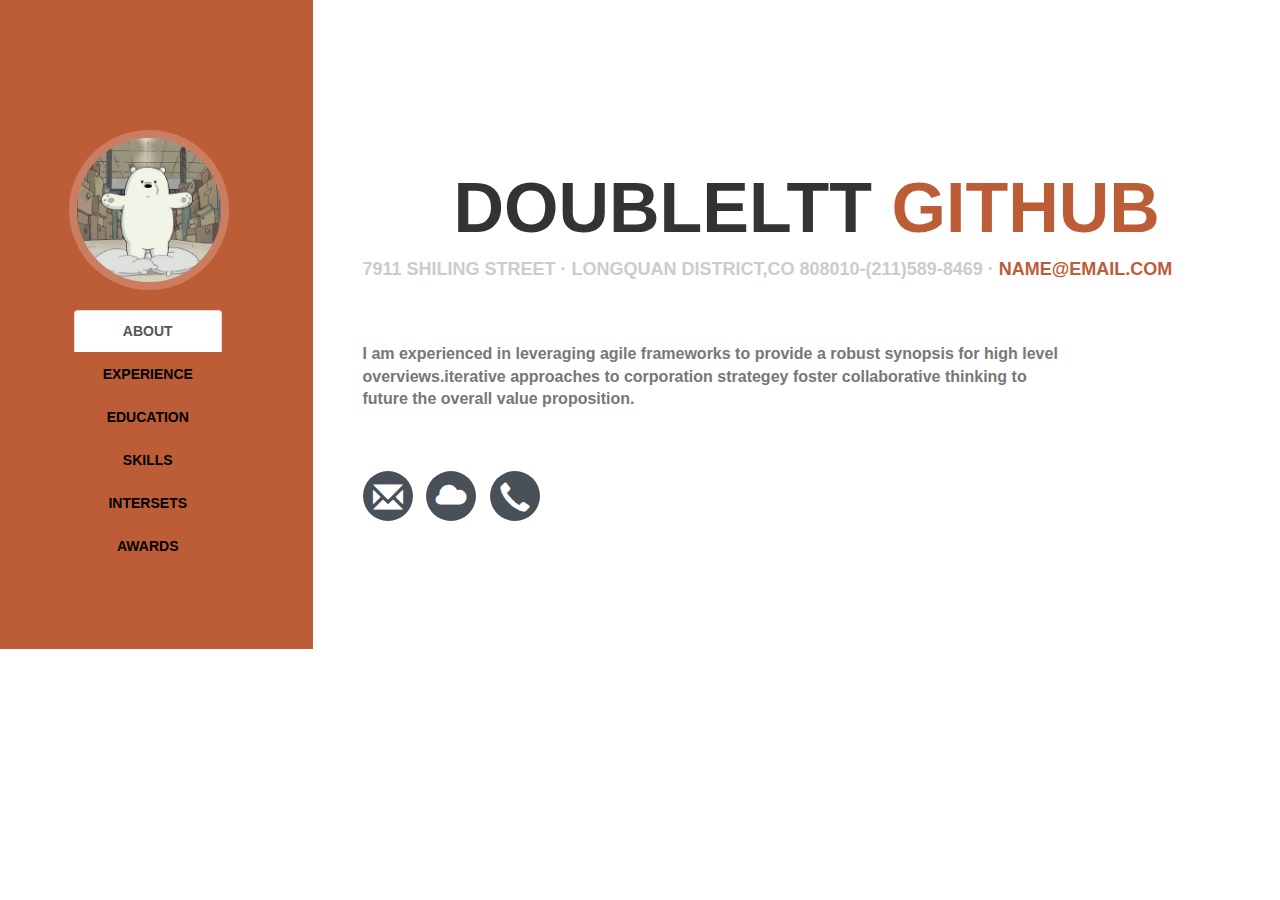
<file: index.html>
<!DOCTYPE html>
<html lang="en">
<head>
	<meta charset="UTF-8">
	<title>bootstrap简历</title>
	<!-- 左边导航栏：bootstrap-tab标签页。1.添加 data-toggle="tab"（ 标签式样式） 或 data-toggle="pill" （胶囊式样式）到锚文本链接中。垂直导航菜单:.nav-stacked-->
	<link rel="stylesheet" type="text/css" href="css/bootstrap.min.css">
	<link rel="stylesheet" type="text/css" href="css/bootstrap-简历模块.css">
	<script type="text/javascript" src="js/jquery-3.2.1.min.js"></script>
	<script type="text/javascript" src="js/bootstrap.min.js"></script>
	<script type="text/javascript">
		$(document).ready(function(){
				$("#page1 h1").animate({left:"100px"},"slow");
				$("#page1 h1").animate({left:"0px"},"slow");
		});
	</script>
</head>
<body>
	<div class="row">
		<div class="col-md-3">
			<a href="VueFile/picCover.html"><div class="box">
				<div class="imgme"></div>
				<h1>HELLO</h1>
			</div></a>
			<ul class="nav nav-tabs nav-stacked">
				<li class="active">
					<a href="#page1" data-toggle="tab">ABOUT</a>
				</li>
				<li>
					<a href="#page2" data-toggle="tab">EXPERIENCE</a>
				</li>
				<li>
					<a href="#page3" data-toggle="tab">EDUCATION</a>
				</li>
				<li>
					<a href="#page4" data-toggle="tab">SKILLS</a>
				</li>
				<li>
					<a href="#page5" data-toggle="tab">INTERSETS</a>
				</li>
				<li>
					<a href="#page6" data-toggle="tab">AWARDS</a>
				</li>
			</ul>

		</div>
		<div class="col-md-9">
			<div class="fade in active" id="page1">
				<h1>DOUBLELTT <span>GITHUB</span></h1>
				<P>7911 SHILING STREET · LONGQUAN DISTRICT,CO 808010-(211)589-8469 · <span>NAME@EMAIL.COM</span></P><p class="self">I am experienced in leveraging agile frameworks to provide a robust synopsis for high level<br> overviews.iterative approaches to corporation strategey foster collaborative thinking to<br> future the overall value proposition.</p>
				<div class="icon"><span class="glyphicon glyphicon-envelope"></span> </div>
				<div class="icon"><span class="glyphicon glyphicon-cloud"></span></div>
				<div class="icon"><span class="glyphicon glyphicon-earphone"></span></div>
			</div>
			<div class="fade" id="page2">
				<h1>EXPERIENCE</h1>
				<div class="exp">
					<h3>SENIOR WEB DEVELOPER<span class="text-warning right">August 2006 - May 2010</span><br><small>INTELITEC SOLUTIONS</small></h3>
					<p class="self">Bring to the table win-win survival strategies to ensure proactive domination. At the end of the day, going forward, a new normal that has evolved from generation X is on the runway heading towards a streamlined cloud solution. User generated content in real-time will have multiple touchpoints for offshoring.
					</p>
				</div>
				<div class="exp">
					<h3>WEB DEVELOPER<span class="text-warning right">August 2006 - May 2010</span><br><small>INTELITEC SOLUTIONS</small></h3>
					<p class="self">Capitalize on low hanging fruit to identify a ballpark value added activity to beta test. Override the digital divide with additional clickthroughs from DevOps. Nanotechnology immersion along the information highway will close the loop on focusing solely on the bottom line.
					</p>
				</div>
			</div>
			<div class="fade" id="page3">
				<h1>EDUCATION</h1>
				<div class="exp">
					<h3>SENIOR WEB DEVELOPER<span class="text-warning right">August 2006 - May 2010</span><br><small>INTELITEC SOLUTIONS</small></h3>
					<p class="self">Bring to the table win-win survival strategies to ensure proactive domination. At the end of the day, going forward, a new normal that has evolved from generation X is on the runway heading towards a streamlined cloud solution. User generated content in real-time will have multiple touchpoints for offshoring.
					</p>
				</div>
				<div class="exp">
					<h3>WEB DEVELOPER<span class="text-warning right">August 2006 - May 2010</span><br><small>INTELITEC SOLUTIONS</small></h3>
					<p class="self">Capitalize on low hanging fruit to identify a ballpark value added activity to beta test. Override the digital divide with additional clickthroughs from DevOps. Nanotechnology immersion along the information highway will close the loop on focusing solely on the bottom line.
					</p>
				</div>
			</div>
			<div class="fade" id="page4">
				<h1>SKILLS</h1>
				<div class="skill">
					<p>PROGRAMMING LANGUAGES & TOOLS</p>
					<img src="images/个人简历skill_03.png">
					<p>WORKFLOW</p>
					<ul>
						<li><span class="glyphicon glyphicon-ok"></span>Mobile-First, Responsive Design</li>
						<li><span class="glyphicon glyphicon-ok"></span>Cross Browser Testing & Debugging</li>
						<li><span class="glyphicon glyphicon-ok"></span>Cross Functional Teams</li>
						<li><span class="glyphicon glyphicon-ok"></span>Agile Development & Scrum</li>
					</ul>
				</div>
			</div>
		</div>
	</div>
</body>
</html>
</file>
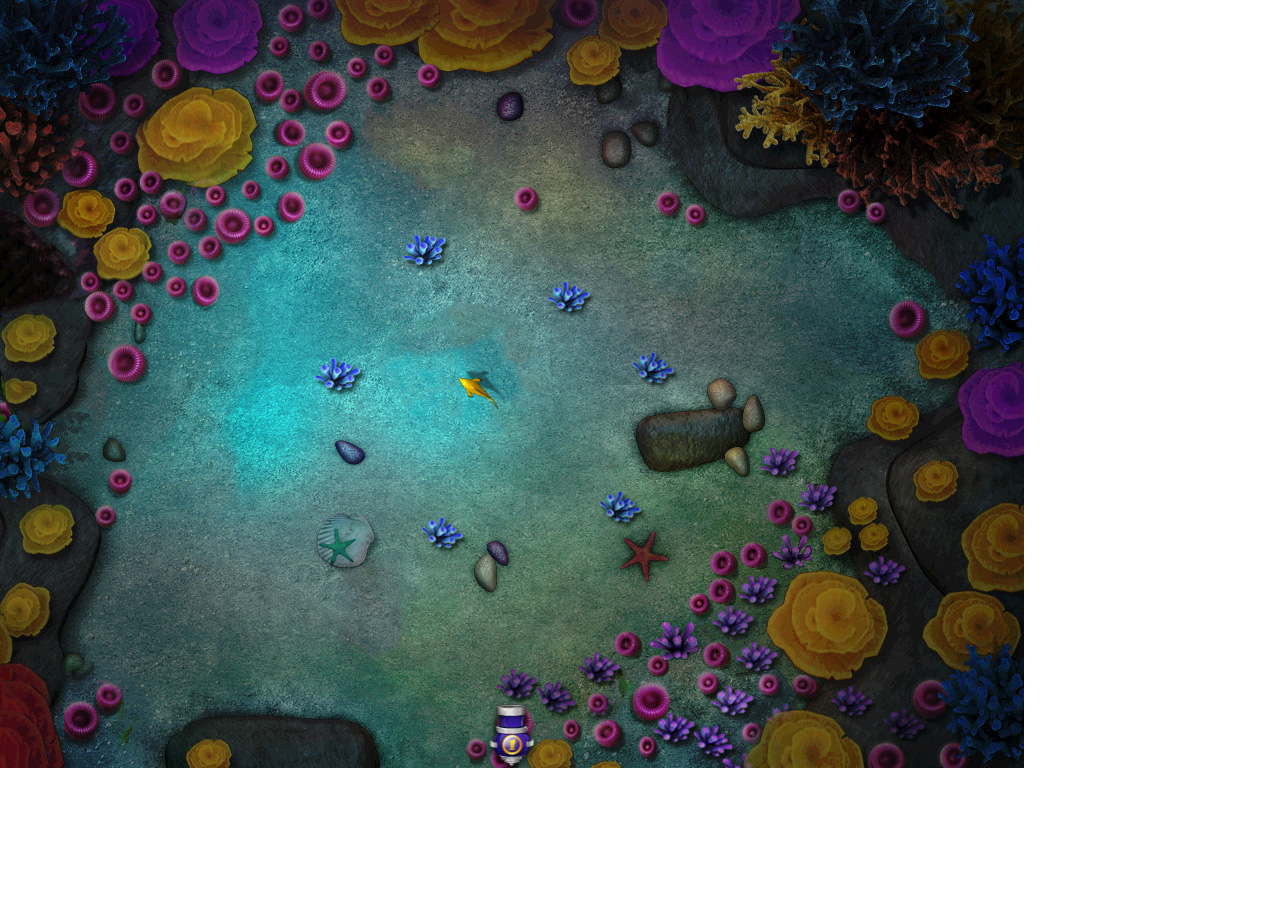
<file: VueFile/h5_fish.html>
<!DOCTYPE html>
<html lang="en">

<head>
    <meta charset="UTF-8">
    <title>Canvas捕鱼达人游戏</title>
    <style>
        * {
            margin: 0;
            padding: 0;
        }
        
        html {
            overflow: hidden;
        }
    </style>
</head>

<body>
    <canvas id="c1" width="1024" height="768"></canvas>
    <script>
        var oC = document.getElementById("c1");
        var ctx = oC.getContext("2d");
        //canvas信息
        var iWidth = 1024;
        var iHeight = 768;
        var viewHeight = document.documentElement.clientHeight; //l浏览器可视高
        iHeight = viewHeight < iHeight ? viewHeight : iHeight;
        //大炮信息
        var cannonWidth = 57;
        var cannonHeight = 64;
        var cannonRotate = 0;
        //子弹信息
        var bulletWidth = 24;
        var bulletHeight = 26;
        var bulletSpeed = 5; //斜方向速度
        var bulletData = [];
        var bullRotate = 0;
        //鱼信息
        var fishWidth = 55;
        var fishHeight = 37; //每条鱼高度
        var fishSpeed = 1;
        var fishData = [];
        //金币信息
        var moneyData = [];
        var moneyWidth = 60;
        var moneyHeight = 60;


        loadImages(['bg.jpg', 'bullet.png', 'cannon.png', 'fish.png', 'gold.png'], function(imgs) {
            setInterval(function() {
                ctx.clearRect(0, 0, oC.width, oC.height);
                //改变子弹位置,使其运动
                for (var i = 0; i < bulletData.length; i++) {
                    bulletData[i].x += bulletData[i].sX;
                    bulletData[i].y += bulletData[i].sY;
                    if (bulletData[i].x < 0 || bulletData[i].x > iWidth || bulletData[i].y < 0) {
                        bulletData.splice(i, 1); //清除缓存
                    }
                }
                //改变鱼位置，使其运动
                for (var i = 0; i < fishData.length; i++) {
                    fishData[i].x += fishData[i].sX;
                    fishData[i].y += fishData[i].sY;
                    fishData[i].iNow += 0.1;
                    if (fishData[i].iNow >= 4) { //精度问题 取大于等于
                        fishData[i].iNow = 0;
                    }
                    if (fishData[i].x < 0 || fishData[i].x > iWidth || fishData[i].y < 0 || fishData[i].y > iHeight) {
                        fishData.splice(i, 1); //清除缓存
                    }
                }
                //金币旋转图
                for (var i = 0; i < moneyData.length; i++) {
                    moneyData[i].iNow += 0.5;
                    if (moneyData[i].iNow >= 10) {
                        moneyData[i].iNow = 0;
                        moneyData.splice(i, 1);
                    }
                }

                //子弹和鱼碰撞检测
                for (var i = 0; i < bulletData.length; i++) {
                    for (var j = 0; j < fishData.length; j++) {
                        if (pz(bulletData[i].x, bulletData[i].y, fishData[j].x, fishData[j].y)) {
                            //碰撞添加金币位置信息
                            moneyData.push({
                                x: fishData[j].x,
                                y: fishData[j].y,
                                iNow: 0
                            });
                            bulletData.splice(i, 1);
                            fishData.splice(j, 1);
                            break;
                        }
                    }
                }

                //添加背景
                ctx.save();
                var bg = ctx.createPattern(imgs['bg'], 'no-repeat');
                ctx.fillStyle = bg;
                ctx.fillRect(0, 0, iWidth, iHeight);
                ctx.restore();
                //添加子弹
                for (var i = 0; i < bulletData.length; i++) {
                    ctx.save();
                    ctx.translate(bulletData[i].x, bulletData[i].y);
                    ctx.rotate(bulletData[i].r);
                    ctx.translate(-bulletWidth / 2, -bulletHeight / 2);
                    ctx.drawImage(imgs['bullet'], 0, 0, bulletWidth, bulletHeight);
                    ctx.restore();
                }
                //添加鱼
                for (var i = 0; i < fishData.length; i++) {
                    ctx.save();
                    ctx.translate(fishData[i].x, fishData[i].y);
                    ctx.rotate(fishData[i].r);
                    ctx.translate(-fishWidth / 2, -fishHeight / 2); //往左上 右上 左下 右下 发射
                    ctx.drawImage(imgs['fish'], 0, Math.floor(fishData[i].iNow) * fishHeight, fishWidth, fishHeight, 0, 0, fishWidth, fishHeight);
                    ctx.restore();
                }
                //添加大炮
                ctx.save();
                ctx.translate(iWidth / 2, iHeight - cannonHeight / 2); //初始中心点
                ctx.rotate(cannonRotate);
                ctx.translate(-cannonWidth / 2, -cannonHeight / 2); //改变旋转中心点
                ctx.drawImage(imgs['cannon'], 0, 0, cannonWidth, cannonHeight);
                ctx.restore();
                //添加金币
                for (var i = 0; i < moneyData.length; i++) {
                    ctx.save();
                    ctx.translate(moneyData[i].x - moneyWidth / 2, moneyData[i].y - moneyHeight / 2); //金币中心点对准鱼中心点
                    //ctx.rotate(fishData[i].r);
                    //ctx.translate(-fishWidth / 2, -fishHeight / 2); //往左上 右上 左下 右下 发射
                    ctx.drawImage(imgs['gold'], 0, Math.floor(moneyData[i].iNow) * moneyHeight, moneyWidth, moneyHeight, 0, 0, moneyWidth, moneyHeight);
                    ctx.restore();
                }
            }, 1000 / 60);
            //鱼的游动方向和速度分解信息
            setInterval(function() {
                var x = Math.random() * iWidth;
                var y = Math.random() * iHeight;

                var rotate = 0;

                var a = iWidth / 2 - x;
                var b = iHeight / 2 - y;
                var c = Math.sqrt(a * a + b * b);

                var sX = fishSpeed * a / c;
                var sY = fishSpeed * b / c;
                //按鱼头方向运动
                if (a < 0 && b > 0) {
                    rotate = -(Math.asin(b / c) + 90 * Math.PI / 180) - 90 * Math.PI / 180; //鱼在第二象限
                } else if (a < 0) {
                    rotate = Math.asin(a / c) - 90 * Math.PI / 180; //第四象限
                }
                if (a > 0 && b > 0) {
                    rotate = Math.asin(b / c) + 90 * Math.PI / 180 - 90 * Math.PI / 180; //鱼在第一象限
                } else if (a > 0) {
                    rotate = Math.asin(a / c) - 90 * Math.PI / 180; //第三象限
                }

                fishData.push({
                    x: Math.random() * iWidth, //随机生成鱼位置
                    y: Math.random() * iHeight,
                    sX: sX,
                    sY: sY,
                    r: rotate,
                    iNow: 0
                });
            }, 400);
            //大炮跟随鼠标移动
            oC.onmousemove = function(ev) {
                var x = ev.pageX - oC.offsetLeft;
                var y = ev.pageY - oC.offsetTop;
                var a = x - iWidth / 2;
                var b = y - (iHeight - cannonHeight / 2);
                var c = Math.sqrt(a * a + b * b);
                cannonRotate = Math.asin(a / c); //大炮旋转方向
            };
            //发射子弹
            oC.onmousedown = function(ev) {
                var x = ev.pageX - oC.offsetLeft;
                var y = ev.pageY - oC.offsetTop;
                var a = x - iWidth / 2;
                var b = y - (iHeight - cannonHeight / 2);
                var c = Math.sqrt(a * a + b * b);
                bullRotate = Math.asin(a / c);
                var sX = bulletSpeed * a / c; //速度分解为沿水平和垂直
                var sY = bulletSpeed * b / c;

                bulletData.push({
                    x: iWidth / 2,
                    y: iHeight - cannonHeight / 2,
                    sX: sX,
                    sY: sY,
                    r: bullRotate

                });
            };
        });

        function loadImages(arr, fnSucc) {
            var iNow = 0;
            var json = {};
            for (var i = 0; i < arr.length; i++) {
                var img = new Image();
                img.onload = function() {
                    iNow++;
                    if (iNow == arr.length) {
                        fnSucc(json);
                    }
                };
                img.src = "../images/h5_fish/" + arr[i];
                var name = arr[i].split('.')[0];
                json[name] = img;
            }
        }
        //碰撞检测
        function pz(x1, y1, x2, y2) {
            var a = x1 - x2;
            var b = y1 - y2;
            var c = Math.sqrt(a * a + b * b);
            var dur = 40;
            if (c < dur) {
                return true; //碰撞
            } else {
                return false;
            }
        };
    </script>
</body>

</html>
</file>
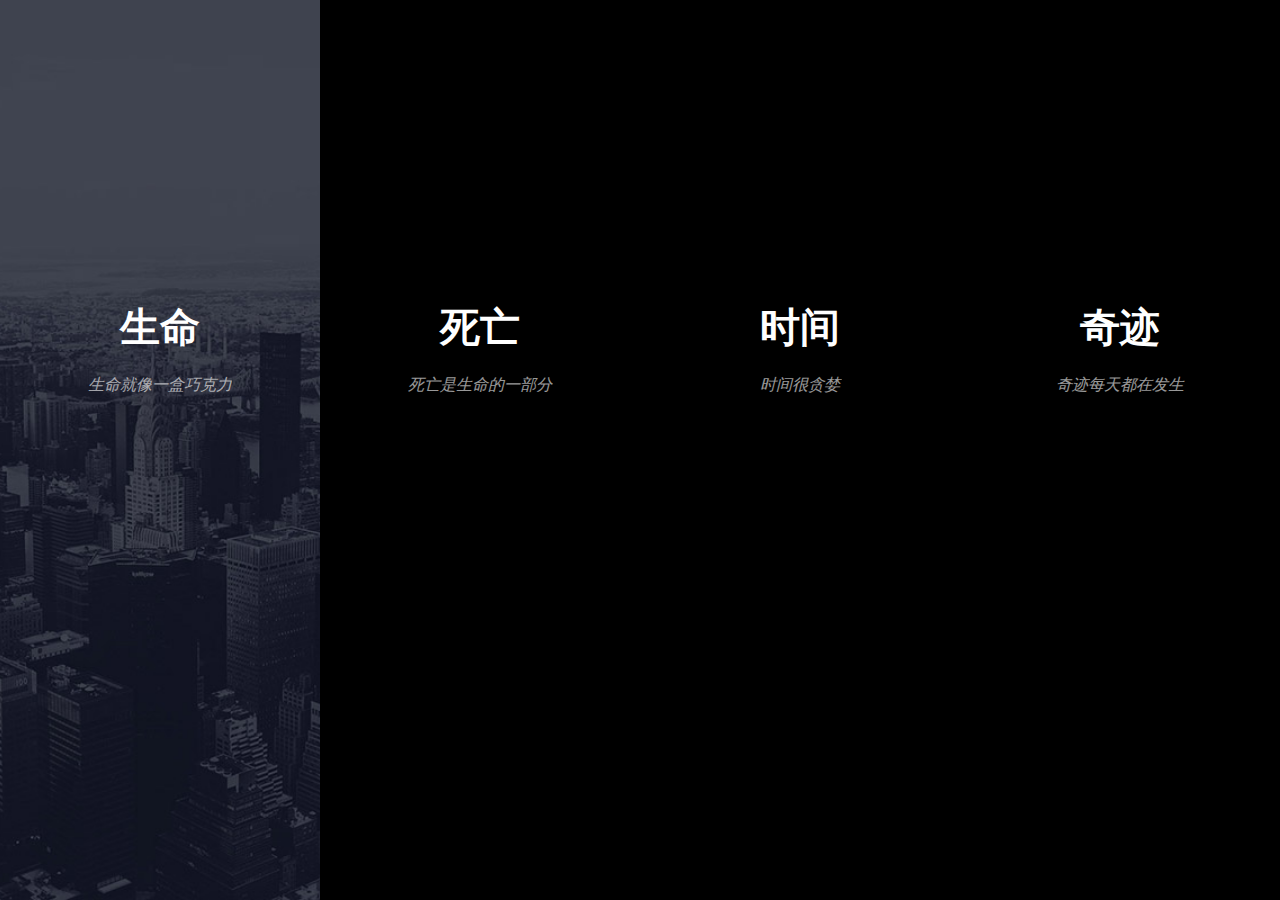
<file: VueFile/picCover.html>
<!DOCTYPE html>
<html>
<head>
	<title>图片封面</title>
	<script type="text/javascript" src="../js/picCover.js"></script>
	<link rel="stylesheet" type="text/css" href="../css/picCover-图片封面.css">
</head>
<body id="bodybac">
	<div class="container">
	<p id="btn" class="closeBtn" onclick="closeBack()">&times;</p>
	<div id="bo1" class="box" onclick="showBack()">
		<div id="bac" class="bac">
			<h2>生命</h2>
			<p>生命就像一盒巧克力</p>
			<a href="#des1" id="a1"></a>
		</div>
		<ul id="des1" class="des">
			<li>生命就像一盒巧克力，结果往往出人意料。</li>
			<li>蠢人做蠢事,也可理解为傻人有傻福。 ——《阿甘正传》</li>
			<li>人生和电影不同，人生辛苦多了。 ——《天堂电影院》</li>
			<li>每一个不曾起舞的日子，都是对生命的辜负。</li>
			<li>你听好了，趁着年轻什么都别管，起舞吧。 ——《横道世之介》</li>
		</ul>
	</div>
	
	<p id="btn1" class="closeBtn" onclick="closeBack1()">&times;</p>
	<div id="bo2" class="box" onclick="showBack1()">
		<div id="bac1" class="bac">
			<h2>死亡</h2>
			<p>死亡是生命的一部分</p>
			<a href="#des2" id="a2"></a>
		</div>
		<ul id="des2" class="des">
			<li>人生可以归结为一种简单的选择：不是忙着活，就是忙着死。 ——《肖申克的救赎》</li>
			<li>成年人的生活里没有容易二字。 ——《天气预报员》</li>
			<li>死亡是生命的一部分，是我们注定要做的一件事。  ——《阿甘正传》</li>
			<li>你们一直抱怨这个地方，但是你们却没有勇气走出这里。 ——《飞越疯人院》</li>
			<li>这个世界本身就没有所谓的清白而言，你能坦言自己从来就没说过谎，这是自欺欺人。 ——《教父》</li>
		</ul>
	</div>

	<p id="btn2" class="closeBtn" onclick="closeBack2()">&times;</p>
	<div id="bo3" class="box" onclick="showBack2()">
		<div id="bac2" class="bac">
			<h2>时间</h2>
			<p>时间很贪婪</p>
			<a href="#des3" id="a3"></a>
		</div>
		<ul id="des3" class="des">
			<li>时间很贪婪——有时候,它会独自吞噬所有的细节。 ——《追风筝的人》</li>
			<li>当你年轻的时候，屁大点事都觉得像世界末日，其实不然，那只是个开始。 ——《重返十七岁》</li>
			<li>发生过的事是不会忘记的，只是想不起来而已。 《千与千寻》</li>
			<li>被真相伤害总比被谎言欺骗的好,得到了再失去，总是比从来就没有得到更伤人。</li>
		</ul>
	</div>
	
	<p id="btn3" class="closeBtn" onclick="closeBack3()">&times;</p>
	<div id="bo4" class="box" onclick="showBack3()">
		<div id="bac3" class="bac">
			<h2>奇迹</h2>
			<p>奇迹每天都在发生</p>
			<a href="#des4" id="a4"></a>
		</div>
		<ul id="des4" class="des">
			<li>假如再也见不到你，那祝你早安，午安，晚安。  ——《楚门的世界》</li>
			<li>坚强的人只能救赎自己，伟大的人才能拯救他人。 ——《肖申克的救赎》</li>
			<li>如果我没有刀，我就不能保护你。如果我有刀，我就不能拥抱你。 ——《剪刀手爱德华》</li>
			<li>永远别说永远，凡事都有可能。 ——《放牛班的春天》</li>
			<li>如果你不出去走走，你就会以为这就是全世界。 ——《天堂电影院》</li>
		</ul>
	</div>
</div>
	<script type="text/javascript">
		//第1个盒子
		document.getElementById("bac").addEventListener("mouseover", myFunction);
		document.getElementById("bac").addEventListener("mouseout", mySecondFunction);
		//第2个盒子
		document.getElementById("bac1").addEventListener("mouseover", myFunction1);
		document.getElementById("bac1").addEventListener("mouseout", mySecondFunction1);
		//第3个盒子
		document.getElementById("bac2").addEventListener("mouseover", myFunction2);
		document.getElementById("bac2").addEventListener("mouseout", mySecondFunction2);
		//第4个盒子
		document.getElementById("bac3").addEventListener("mouseover", myFunction3);
		document.getElementById("bac3").addEventListener("mouseout", mySecondFunction3);
	</script>
</body>
</html>
</file>
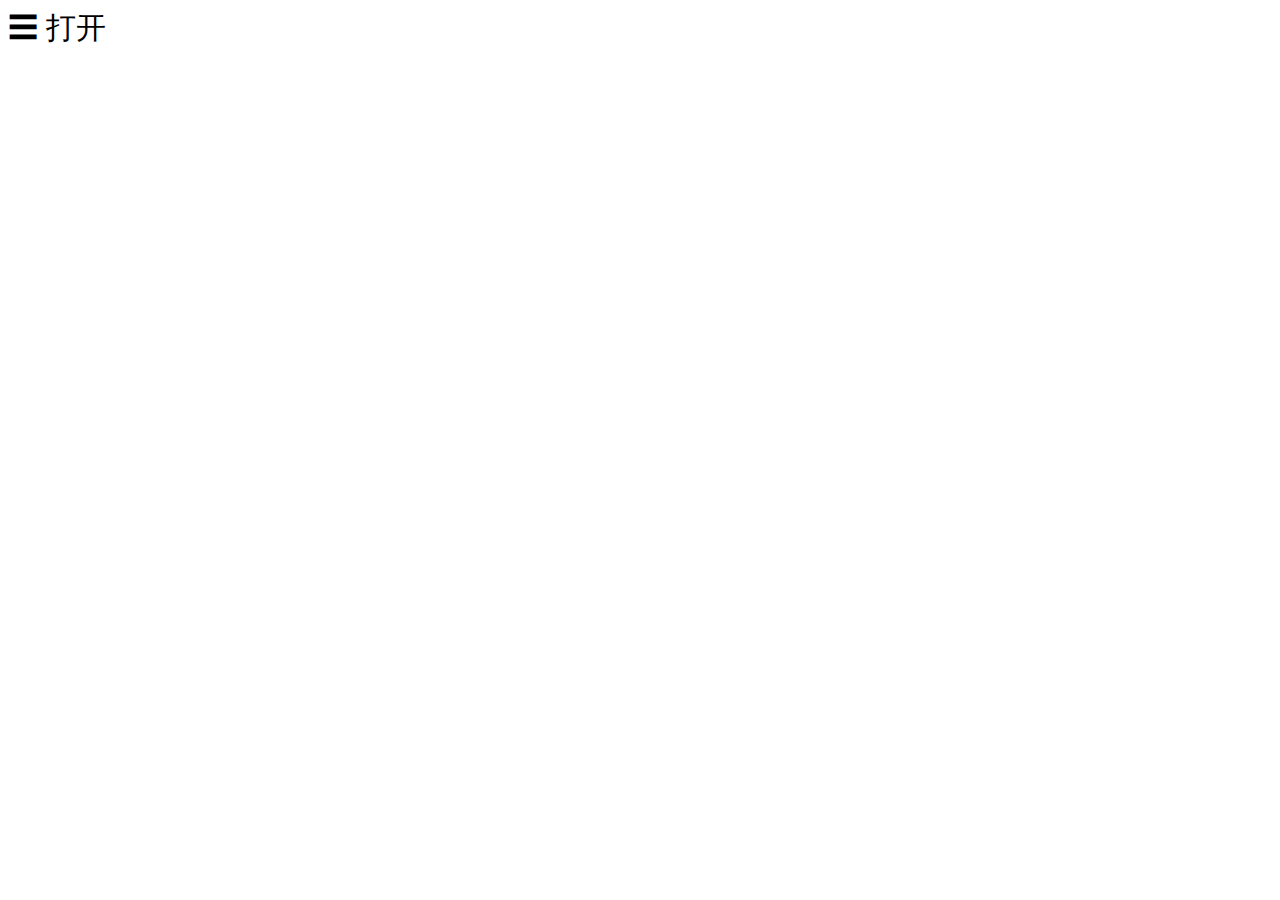
<file: VueFile/vueHome.html>
<!DOCTYPE html>
<html lang="en">
<head>
	<meta charset="UTF-8">
	<title>VUE STUDY</title>
  <style type="text/css">
    body {
      font-family: "Lato", sans-serif;
    }
    .bar{
      height: 250px;
      width: 0;
      position: fixed;
      overflow-x: hidden;
      background: #111;
      transition: 0.5s;
      padding-top: 50px;
    }
    .bar a{
      display: block;
      color: #818181;
      text-decoration: none;
      font-size: 25px;
      padding:8px 8px 8px 32px;
      transition: 0.3s;
    }
    .closeBtn{
      position: absolute;
      font-size: 36px;
      right: 25px;
    }
    .bar a:hover{
      color:#f1f1f1;
    }
    span{
      font-size: 30px;
      cursor:pointer;
    }
    /*@media screen and (max-height: 450px){
      .bar {padding-top: 15px;}
      .bar a {font-size: 18px;}
    } */

  </style>
</head>
<body>
  <div id="myBar" class="bar">
    <a href="#" class="closeBtn" onclick="closeBar()">&times;</a>
    <a href="#">item1</a>
    <a href="#">item2</a>
    <a href="#">item3</a>
    <a href="#">item4</a>
  </div>
  <span onclick="openBar()">&#9776; 打开</span>

  <script type="text/javascript">
    function openBar(){
      document.getElementById("myBar").style.width="100%";
    }
    function closeBar(){
      document.getElementById("myBar").style.width="0"
    }
  </script>
</body>
</html>
</file>
<file: css/picCover-图片封面.css>
body{
			margin:0;
			padding: 0;
			background-color:#000;
		}
		ul,li,p,a,h2{
			margin:0;
			padding: 0;
		}
		.box{
			width: 25%;
			height: 100%;
			position: absolute;
			display: inline-block;
			overflow-y: hidden;
		}
		#bo1{
			background: url(../images/img-1-large.jpg) no-repeat;
			background-position: center center;
			background-size:cover;
			transition: 1s;
		}
		#bo2{
			left: 25%;
			background: url(../images/img-2-large.jpg) no-repeat;
			background-position: center center;
			background-size:cover;
			transition: 1s;
		}
		#bo3{
			left: 50%;
			background: url(../images/img-3-large.jpg) no-repeat;
			background-position: center center;
			background-size:cover;
			transition: 1s;
		}
		#bo4{
			left: 75%;
			background: url(../images/img-4-large.jpg) no-repeat;
			background-position: center center;
			background-size:cover;
			transition: 1s;
		}
		.closeBtn{
			margin: 0;
			padding: 0;
			position: fixed;
			z-index: 1;
			top: 0;
			right: 80px;
			color: #fff;
			font-size: 70px;
			font-weight: lighter;
			opacity: .4;
			visibility: hidden;
			cursor: pointer;
			transition: .8s;
		}
		.closeBtn:hover{
			font-size: 71px;
		}
		.bac{
			width: 100%;
			height: 100%;
			background: #000;
			color: #fff;
			text-align: center;
			transition: 2s;
		}
		.bac h2{
			margin: 0;
			padding-top:300px;
			padding-bottom:20px;
			font-size: 40px;
		}
		.bac p{
			    font-family: "Merriweather", serif;
    			font-style: italic;
    			opacity: .6;
		}
		.bac a{
			position: absolute;
			width: 80px;
			height: 80px;
			right: 45%;
			background: url(../images/arrow.svg) no-repeat;
			bottom: 30px;
			text-decoration: none;
			opacity: .6;
			visibility: hidden;
		}
		a:hover{
			bottom:25px;
			opacity: .8;
		}
		.des{
			position:absolute;  
			top: 100%;
			right: 20%;
			text-align: left;
			padding-top: 50px;
			padding-bottom: 30px;
			color: #fff;
			letter-spacing: 1px;
		}
		#des1{
			left: 40%;
		}
		ul li{
			padding-bottom:20px;
		}
</file>
